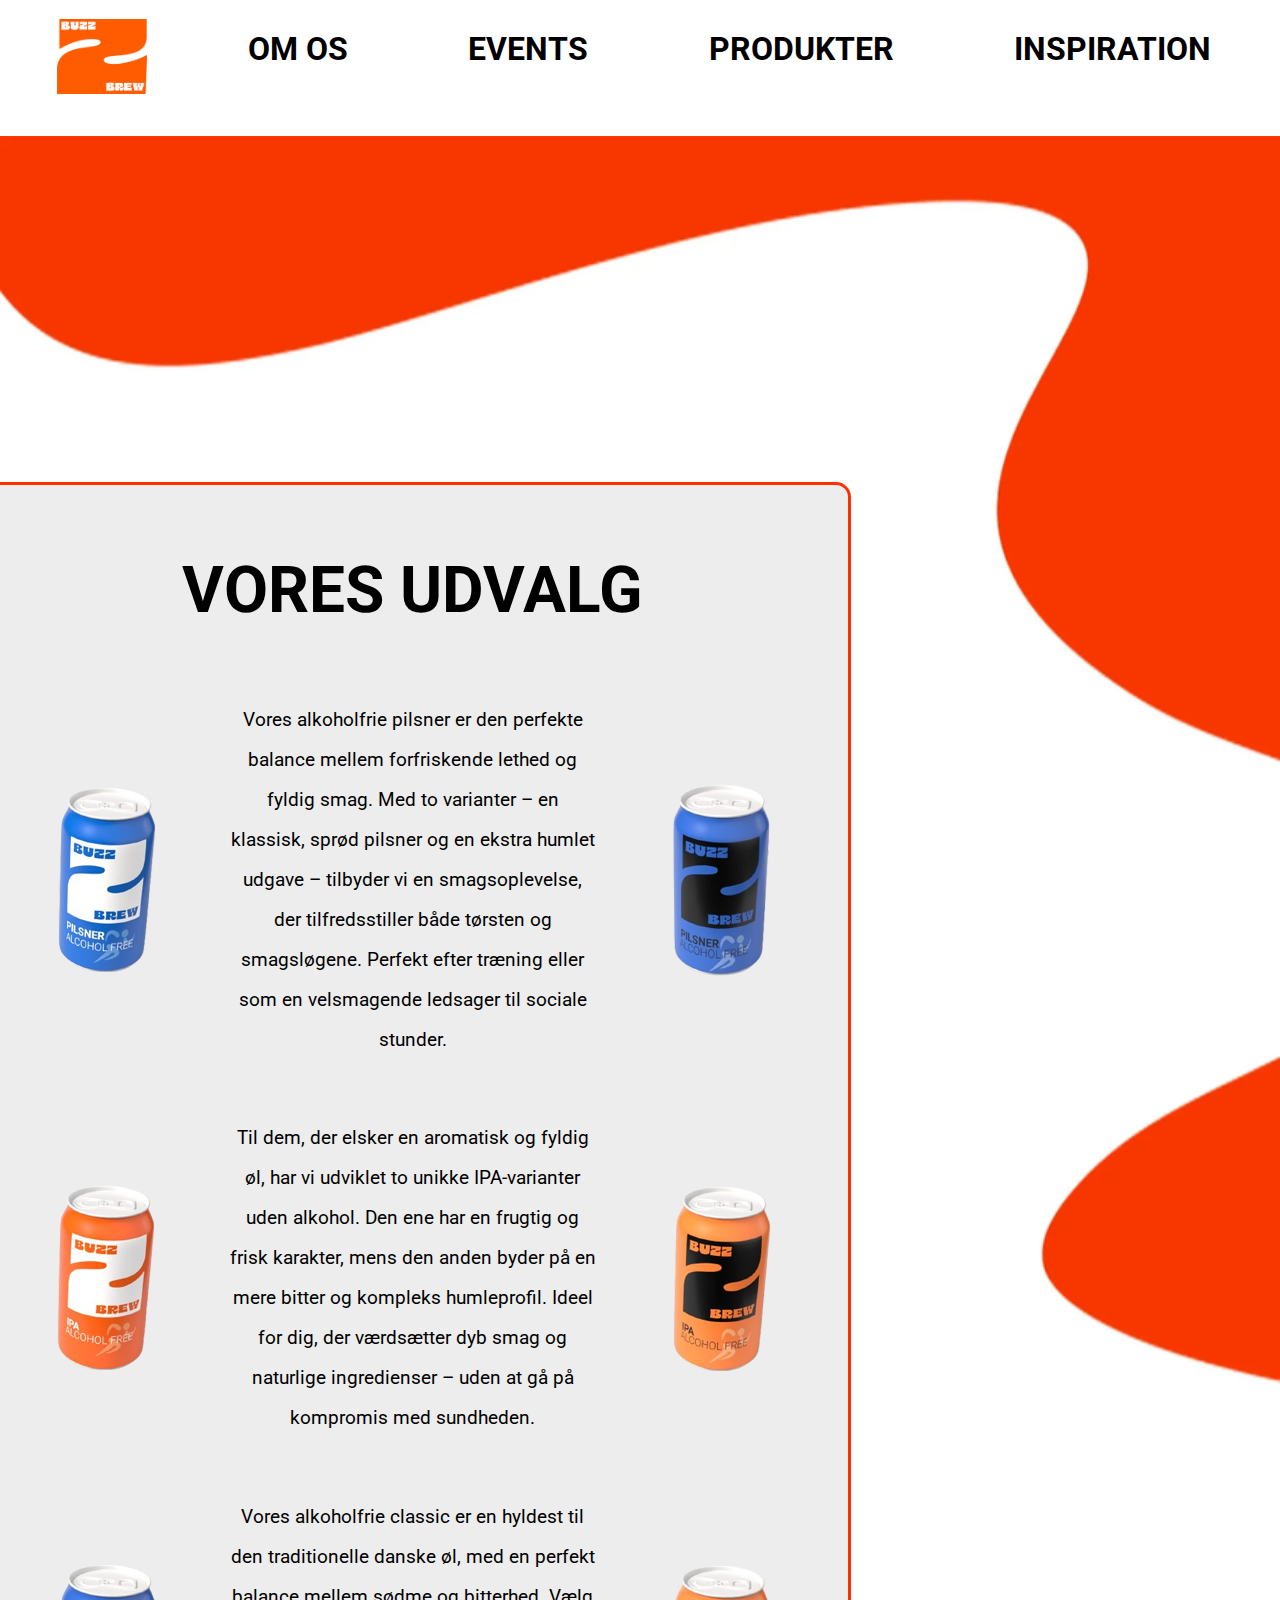
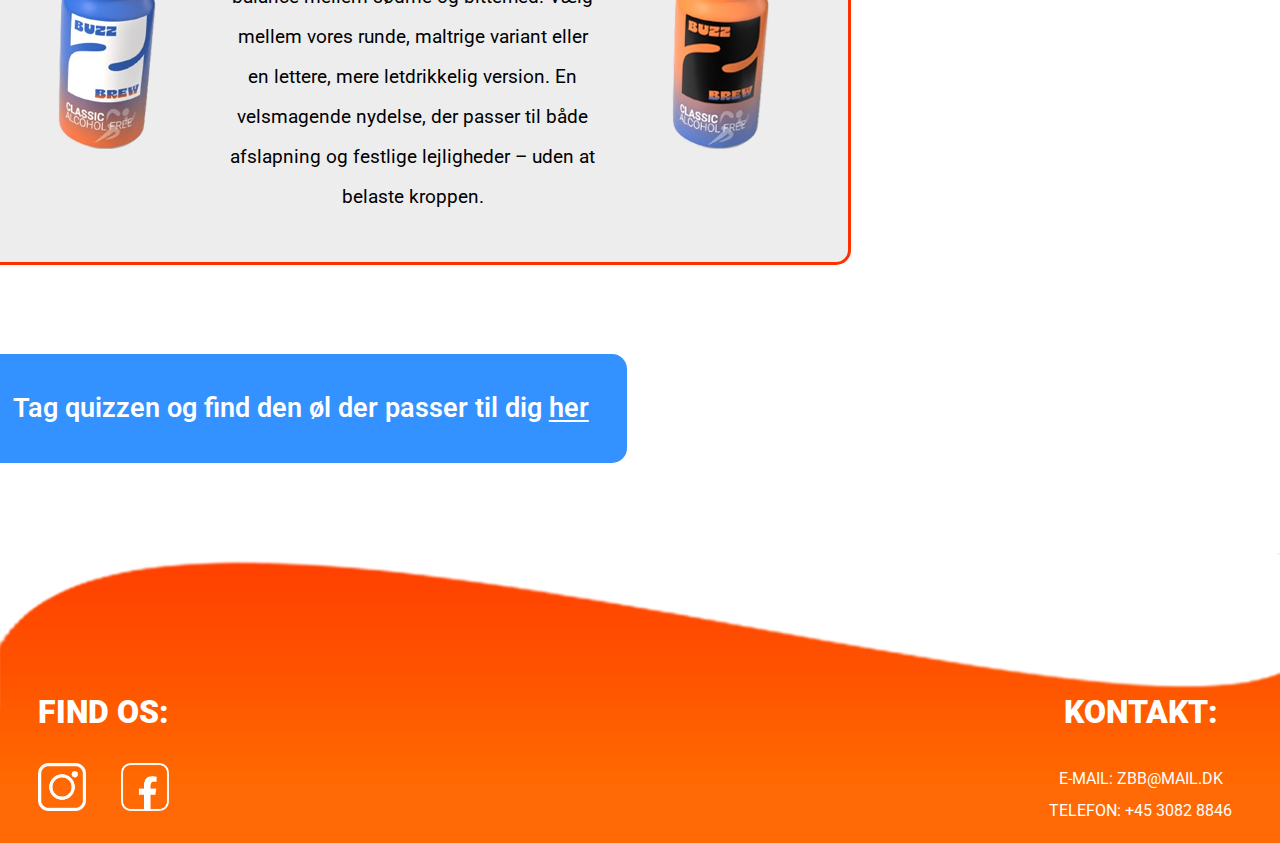
<file: Produkter.html>
<!DOCTYPE html>
<html lang="da">
<head>
    <meta charset="UTF-8">
    <meta name="viewport" content="width=device-width, initial-scale=1.0">
    <title>Produkter</title>
<!--METATAGS-->
<meta name="title" content="Zero Buzz Brew - Produkter">
<meta name="description" content="En side, hvor du kan se Zero Buzz Brews' sortiment. På denne side kan du læse om øllene. Siden indeholder også et link til en quiz, hvor du kan besvare nogle spørgsmål og finde ud af, hvilken øl der passer perfekt til dig.">
<meta name="keywords" content="Produkter, alkoholfrie, balance, varianter, smagsoplevelse, tilfredsstiller, perfekt, sociale, unikke, naturlige, ingredienser, sundhed, traditionelle, valsmagende, nydelse, lejligheder, quiz, passer, dig">
<meta name="robots" content="index, follow">
<meta http-equiv="Content-Type" content="text/html; charset=utf-8">
<meta name="language" content="danish">
<!-- Font fra google: https://fonts.google.com/specimen/Roboto-->
    <link rel="preconnect" href="https://fonts.googleapis.com">
    <link rel="preconnect" href="https://fonts.gstatic.com" crossorigin>
    <link href="https://fonts.googleapis.com/css2?family=Roboto:ital,wght@0,100..900;1,100..900&display=swap" rel="stylesheet">
    <link rel="stylesheet" href="css/Produkter.css">
</head>

<!-- Her er sitets logo og menupunkter-->
<body>
    <header>
        <nav>
            <a href="index.html"><img id="headerbillede" src="/Images/logo.png" alt="ZBB logo"></a>
            <div class="navbar">
                <div class="menupunkter">
                    <a class="a" href="404.html">OM OS</a>
                    <a class="a" href="404.html">EVENTS</a>
                    <a class="a" href="Produkter.html">PRODUKTER</a>
                    <a class="a" href="404.html">INSPIRATION</a>
                </div>
            </div>
        </nav>
<!-- Her er bølgen der er placeret under headeren og kører ned ad hele siden -->
        <img src="Images/baggrundsbilledeprodukter.gif" id="blob" alt="blob">
    </header>

<!-- Her er sitets container med billeder af udvalget og teksten derom -->
    <main>
        <section class="produktcontainer">
            <h2>VORES UDVALG</h2>
            <div class="produkter">
                <article class="produkt">
                    <img src="Images/øl1.png" alt="Pilsner">
                    <p>Vores alkoholfrie pilsner er den perfekte 
                        balance mellem forfriskende lethed og 
                        fyldig smag. Med to varianter – en 
                        klassisk, sprød pilsner og en ekstra 
                        humlet udgave – tilbyder vi en 
                        smagsoplevelse, der tilfredsstiller både 
                        tørsten og smagsløgene. Perfekt efter 
                        træning eller som en velsmagende
                         ledsager til sociale stunder.
                        </p>
                    <img src="Images/øl2.png" alt="Pilsner">
                </article>
                <article class="produkt">
                    <img src="Images/øl5.png" alt="IPA">
                    <p>Til dem, der elsker en aromatisk og 
                        fyldig øl, har vi udviklet to unikke 
                        IPA-varianter uden alkohol. Den ene 
                        har en frugtig og frisk karakter, mens 
                        den anden byder på en mere bitter og 
                        kompleks humleprofil. Ideel for dig, 
                        der værdsætter dyb smag og naturlige 
                        ingredienser – uden at gå på 
                        kompromis med sundheden.
                        </p>
                    <img src="Images/øl6.png" alt="IPA">
                </article>
                <article class="produkt">
                    <img src="Images/øl4.png" alt="Classic">
                    <p>Vores alkoholfrie classic er en hyldest til 
                        den traditionelle danske øl, med en 
                        perfekt balance mellem sødme og 
                        bitterhed. Vælg mellem vores runde, 
                        maltrige variant eller en lettere, mere 
                        letdrikkelig version. En velsmagende 
                        nydelse, der passer til både afslapning 
                        og festlige lejligheder – uden at belaste 
                        kroppen.</p>
                    <img src="Images/øl3.png" alt="Classic">
                </article>
            </div>
        </section>

<!-- Her er knappen der fører en videre til quizzen om hvilken øl der passer til en-->
        <aside class="knap">
            <a href="quiz.html" class="quiz-button">Tag quizzen og find den øl der passer til dig <span>her</span>
            </a>
        </aside>

<!-- Her er bølgen der er placeret i bunden af sitet -->
        <section>
            <img src="Images/footer-produkter.png" id="footerprodukter" alt="footer-produkter">
        </section>

    </main>
    
<!-- Her er sitets footer med kontaktinfomationer og link til sociale medier -->
    <footer>

        <section class="footerindhold">
            <section class="findos">
                <h3>FIND OS:</h3>  
                <section class="somelogoer">
                    <div class="instagram">
                        <a href="404.html"><img src="Images/instagram.png" alt="instagramlogo"></a>
                    </div>
                    <div class="facebook">
                        <a href="404.html"><img src="Images/facebook.png" alt="facebooklogo"></a>
                    </div>
                </section>
            </section>
                <div class="footer-section">
                    <h3>KONTAKT:</h3>  
                    <p>E-MAIL: ZBB@MAIL.DK<br>
                    TELEFON: +45 3082 8846</p>
                </div>
        </section>
    </footer>
</body>
</html>
</file>
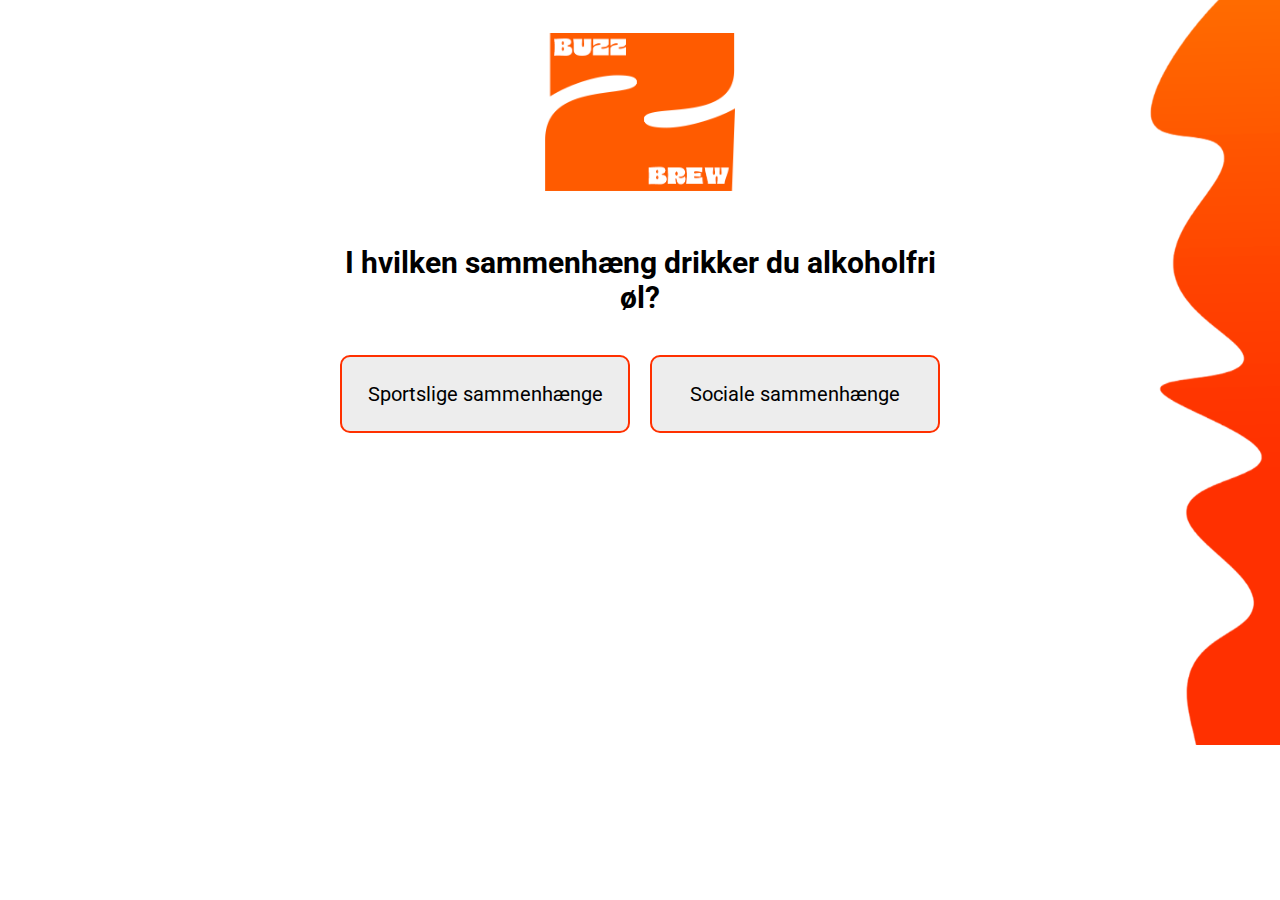
<file: quiz.html>
<!DOCTYPE html>
<html lang="da">
<head>
    <meta charset="UTF-8">
    <meta name="viewport" content="width=device-width, initial-scale=1.0">
    <title>Øl-Quiz</title>
    <!-- Font fra google: https://fonts.google.com/specimen/Roboto-->
    <link rel="preconnect" href="https://fonts.googleapis.com">
    <link rel="preconnect" href="https://fonts.gstatic.com" crossorigin>
    <link href="https://fonts.googleapis.com/css2?family=Roboto:ital,wght@0,100..900;1,100..900&display=swap" rel="stylesheet">
    <link rel="stylesheet" href="css/quiz.css">
</head>
<body>

<!-- Her er sitets logo og menupunkter-->
<header>
    <nav>
        <a href="index.html"><img id="headerbillede" src="/Images/logo.png" alt="ZBB logo"></a>
    </nav>
</header>

    <img src="Images/blob4.png" alt="blob" id="blob">

    <div class="quiz-container">
        <div id="question" class="question">I hvilken sammenhæng drikker du alkoholfri øl?</div>
        <div id="options" class="option-container">
            <div class="option" onclick="nextQuestion('Sport')">Sportslige sammenhænge</div>
            <div class="option" onclick="nextQuestion('Social')">Sociale sammenhænge</div>
        </div>
        <img id="resultImg" class="result-img" style="display: none;" alt="Din øl">
        <a id="backButton" class="back-button" href="Produkter.html" style="display: none;">Gå tilbage til produkter</a>
    </div>

    <script src="JS/js.js" defer></script>
</body>
</html>
</file>
<file: css/Produkter.css>
/**
 * file: css/Produkter.css
 * purpose: styling
 **/

/* Definerer variabler i :root for genanvendelige farver */
:root {
    /* Farvepalette: */
       --denim: #2c60bb;
       --dodgerblue: #3392ff;
       --white: #ffffff;
       --gray: #ededed;
       --black: #000000;
       --coquelicot: #ff3000;
       --persimmon: #f35b04;
       --orange: #f47e3e;
}

/* Grundlæggende styling for HTML der forhindrer horisontalt scrool */
html {
    overflow-x: hidden;
    width: 100%;
    height: 100%;
}

/* Styling af header */
header {
    max-width: 100%;
    top: 0;
    margin-bottom: 3%;
}

/* Styling og placering logo */
#headerbillede {
    max-width: 70%;
    height: auto;
    margin-right: auto;
    margin-top: 15%;
    margin-left: 45%;
}

/* Flex af navigationsbaren og menupunkterne */
nav, .menupunkter {
    display: flex;
    align-items: center;
    justify-content: flex-start;
}

/* Placering af navigationsbaren */
.navbar {
    margin-right: 43%;
}

/*Styling og placering af menupunkterne*/
.menupunkter a {
    font-size: 200%;
    text-decoration: none;
    white-space: nowrap;
    font-weight: bold;
    padding-left: 20%;
    color: var(--black);
}

/*Typografi og placering til menupunkterne*/
body {
    font-family: "roboto", Helvetica, sans-serif;  
    margin: 0;
    padding: 0;
    height: 100%;
}

/* Styling og placering af bølge-baggrund */
#blob {
    margin-top: 3%;
    width: 100%;
    height: auto;
    right: 0;
    left: 0;
    position: absolute;
    z-index: -1;
}

/* Styling og placering af container på siden*/
.produktcontainer {
    max-width: 68%;
    margin: 0 -2%;
    background-color: var(--gray);
    border-radius: 15px;
    border: 3px solid var(--coquelicot);
    text-align: center;
    margin-right: 20%;
    padding: 2% 0;
    margin-top: 30%;
    padding-top: 6%;
}

/* Typografi, størrelse og udseende på tekst*/
h2 {
    font-family: "roboto", Helvetica, sans-serif;  
    font-size: 4rem;
    font-weight: bold;
    margin-top: -1%;
}

/*Placering og flex af alt indhold i containeren så det står under hinanden*/
.produkter {
    display: flex;
    flex-direction: column;
    max-width: 100%;
    align-items: center;
    gap: 20px;
}

/*Flex af billeder og tekst i container*/
.produkt {
    display: flex;
    align-items: center;
    justify-content: space-between;
    max-width: 85%;
    flex: 1;
}

/*Størrelse på billeder i container*/
.produkt img {
    max-width: 32%;
}

/*Hover effekt på billederne*/
.produkt img:hover{
    transform:scale(1.1);
    transition: .5s ease;
  }

/* Typografi, størrelse og udseende på tekst*/
.produkt p {
    flex: 1;
    font-family: "roboto", Helvetica, sans-serif;  
    font-size: 1.2rem;
    text-align: center;
    max-width: 50%;
    line-height: 2.5rem;
}

/*Styling af knap under container*/
.quiz-button {
    background-color: var(--dodgerblue);
    border: none;
    font-family: "roboto", Helvetica, sans-serif;  
    color: var(--white);
    width: 100%;
    font-size: 1.7rem;
    font-weight: 600;
    border-radius: 0 15px 15px 0;
    margin: 0 -2%;
    padding: 3%;
    text-decoration: none;
}

/*Placerer en streg under ordet "her" på knappen*/
.quiz-button span {
    text-decoration: underline;
}

/*Placering af knap*/
.knap {
    margin-top: 10%;
    max-width: 100%;
}

/* Styling og placering af bølge-baggrund lige over footeren */
#footerprodukter {
    margin-top: 10%;
    width: 100%;
    height: auto;
    right: 0;
    left: 0;
}

/*Baggrundsfarve og placering af footer, så den hænger sammen med bølgen*/
footer{
    background-color: #ff6a07;
    margin-top: -5rem;
}

/*Flex og placering af indhold i footeren*/
.footerindhold {
    display: flex;
    justify-content: space-between;
    padding-left: 3%;
    padding-right: 3rem;
}

/*Placering af SOME logoer (venstre side i footeren)*/
.findos {
    margin-top: -3rem;
}

/*Flex af SOME logoer og mellemrum imellem dem*/
.somelogoer{
    display: flex;
    justify-content: space-between;
    gap: 10%;
}

/*Størrelse på SOME logoer*/
.somelogoer img {
    height: 3rem;
}

/* Typografi, størrelse og udseende på tekst*/
h3{
    font-family: "roboto", Helvetica, sans-serif;  
    text-align: center;
    font-size: 2rem;
    font-weight: 900;
    color: var(--white);
}

/* Typografi, størrelse og udseende på tekst*/
.footer-section p {
    font-family: "roboto", Helvetica, sans-serif;  
    color: var(--white);
    font-weight: 400;
    line-height: 2rem;
    text-align: center;
}

/*Placering af kontakt infomationer (højre side i footeren)*/
.footer-section {
    margin-top: -3rem;
}
</file>
<file: css/quiz.css>
/**
 * file: css/quiz.css
 * purpose: styling
 **/

/* Definerer variabler i :root for genanvendelige farver */
:root {
    /* Farvepalette: */
       --denim: #2c60bb;
       --dodgerblue: #3392ff;
       --white: #ffffff;
       --gray: #ededed;
       --black: #000000;
       --coquelicot: #ff3000;
       --persimmon: #f35b04;
       --orange: #f47e3e;
}

body {
    font-family: "roboto", Helvetica, sans-serif;
    text-align: center;
    background-color: var(--white);
    color: var(--black);
    align-items: center;
}

/* Styling og placering logo */
#headerbillede {
    max-width: 15%;
    height: auto;
    margin-top: 2%;
}

#blob {
    margin-top: -16%;
    width: 13%;
    height: auto;
    right: 0;
    position: absolute;
    z-index: -1;
}

.quiz-container {
    margin: 50px auto;
    width: 80%;
    max-width: 600px;
}

.question {
    font-size: 30px;
    font-weight: bold;
    margin-bottom: 40px;
}

.option-container {
    display: flex;
    justify-content: center;
    gap: 20px;
}

.option {
    background-color: var(--gray);
    border: 2px solid var(--coquelicot);
    padding: 25px;
    border-radius: 10px;
    width: 350px;
    cursor: pointer;
    font-size: 20px;
    transition: 0.3s;
}

.option:hover {
    background-color: #ff5500;
    color: var(--white);
}

.result-img {
    margin-top: 5%;
    width: 200px;
    height: auto;
    margin-left: 34%;
    margin-bottom: 5%;
}

.back-button {
    background-color: var(--dodgerblue);
    border: none;
    color: var(--white);
    width: 60%;
    font-size: 1rem;
    font-weight: 600;
    border-radius: 10px;
    text-decoration: none;
    padding-top: 3%;
    padding-bottom: 3%;
    margin: 0 auto;
}

.back-button:hover {
    background-color: #ff5500;
    color: var(--white);
}
</file>
